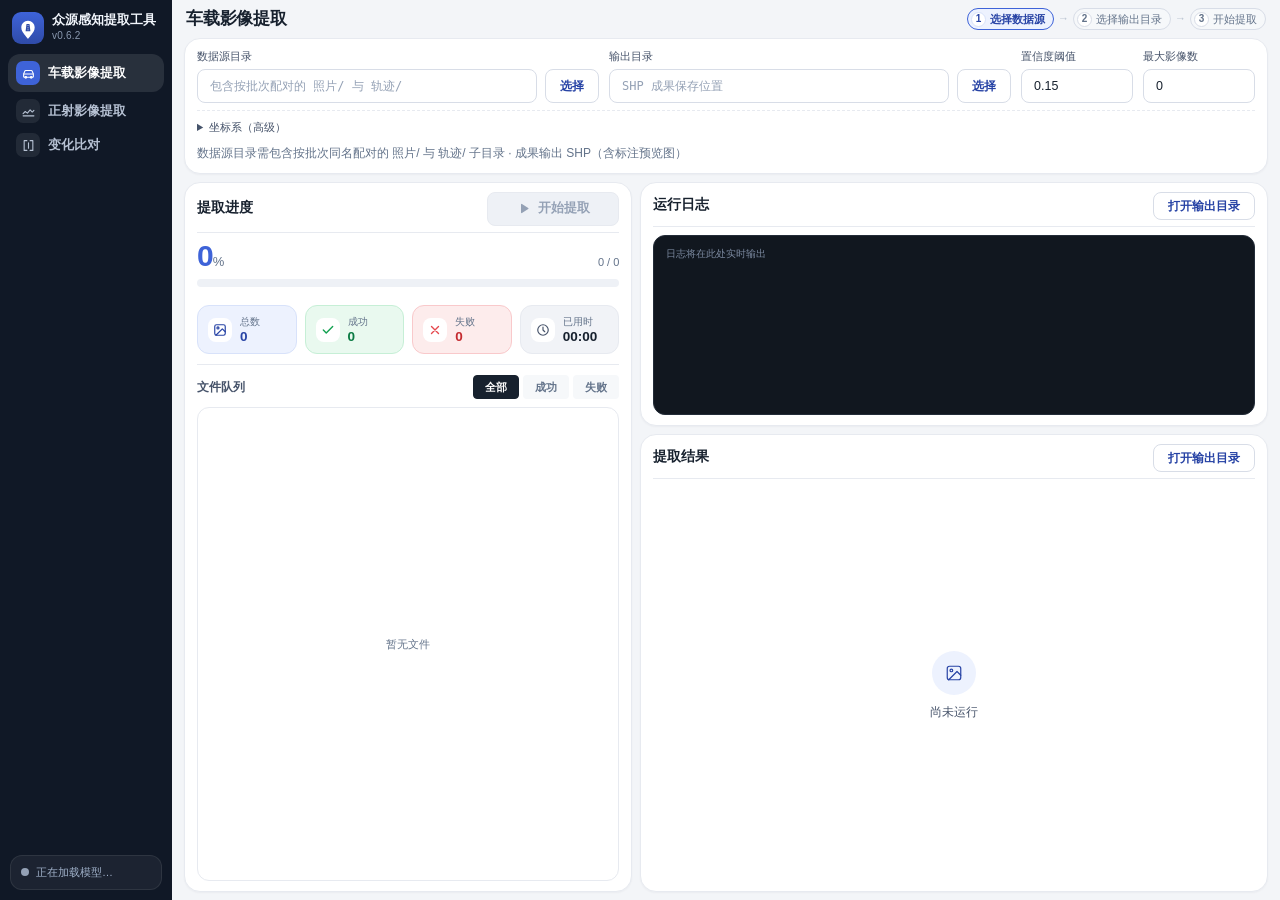
<file: web/index.html>
<!DOCTYPE html>
<html lang="zh-CN">
<head>
<meta charset="utf-8" />
<meta name="viewport" content="width=device-width, initial-scale=1" />
<title>众源感知提取工具</title>
<!-- Design System: Tech Utility / 精密仪器感 (tokens.css) -->
<link rel="stylesheet" href="css/tokens.css" />
<link rel="stylesheet" href="css/base.css" />
<link rel="stylesheet" href="css/layout.css" />
<link rel="stylesheet" href="css/components.css" />
<link rel="stylesheet" href="css/pages.css" />
</head>
<body>

<div class="app">

<!-- ══════════ 左侧导航轨 ══════════ -->
<aside class="rail">
  <div class="brand">
    <svg class="brand__logo" viewBox="0 0 1024 1024" xmlns="http://www.w3.org/2000/svg">
      <defs><linearGradient id="lg" x1="0" y1="0" x2="0" y2="1">
        <stop offset="0" stop-color="#3E63D8"/><stop offset="1" stop-color="#2F4BA8"/>
      </linearGradient></defs>
      <rect width="1024" height="1024" rx="230" fill="url(#lg)"/>
      <path d="M512 862 C 498 846 368 690 336 632 C 311 587 298 541 298 494 C 298 374 394 278 512 278 C 630 278 726 374 726 494 C 726 541 713 587 688 632 C 656 690 526 846 512 862 Z" fill="#FFFFFF"/>
      <path d="M436 612 L464 384 L560 384 L588 612 Z" fill="#2F4BA8"/>
      <g fill="#FFFFFF"><rect x="501" y="552" width="22" height="34" rx="6"/><rect x="501" y="484" width="22" height="34" rx="6"/><rect x="501" y="416" width="22" height="34" rx="6"/></g>
    </svg>
    <div class="brand__tt">
      <span class="brand__name">众源感知提取工具</span>
      <span class="brand__ver">v0.6.2</span>
    </div>
    <div class="rail__sep" aria-hidden="true"></div>
  </div>

  <nav class="nav">
    <button class="nav__i is-on" data-tab="car" data-ac="brand" type="button">
      <span class="nav__ic"><svg viewBox="0 0 24 24" fill="none" stroke="currentColor" stroke-width="2" stroke-linecap="round" stroke-linejoin="round"><path d="M3 13l2-5a2 2 0 0 1 1.9-1.4h10.2A2 2 0 0 1 19 8l2 5"/><rect x="3" y="13" width="18" height="6" rx="1.5"/><circle cx="7" cy="19" r="1.6"/><circle cx="17" cy="19" r="1.6"/></svg></span>
      <span class="nav__tt"><span class="nav__t1">车载影像提取</span></span>
    </button>
    <button class="nav__i" data-tab="dom" data-ac="brand" type="button">
      <span class="nav__ic"><svg viewBox="0 0 24 24" fill="none" stroke="currentColor" stroke-width="2" stroke-linecap="round" stroke-linejoin="round"><path d="M2 16l4-4 4 3 5-6 4 4 3-3"/><path d="M2 20h20"/></svg></span>
      <span class="nav__tt"><span class="nav__t1">正射影像提取</span></span>
    </button>
    <button class="nav__i" data-tab="cmp" data-ac="brand" type="button">
      <span class="nav__ic"><svg viewBox="0 0 24 24" fill="none" stroke="currentColor" stroke-width="2" stroke-linecap="round" stroke-linejoin="round"><path d="M9 3H4v18h5M15 3h5v18h-5M12 7v10"/></svg></span>
      <span class="nav__tt"><span class="nav__t1">变化比对</span></span>
    </button>
  </nav>

  <div class="rail__spacer"></div>
  <div class="model"><span class="dot" id="modelDot"></span><span id="modelText">正在加载模型…</span></div>
</aside>

<!-- ══════════ 内容区 ══════════ -->
<div class="wrap">
<main>

  <!-- ══════ 车载影像提取 ══════ -->
  <section id="tab-car" class="page" data-ac="brand">

    <header class="page-head">
      <div class="ph-tt">
        <span class="ph-t1">车载影像提取</span>
      </div>
      <div class="steps" data-steps="car">
        <span class="step" data-step="1"><span class="step__n">1</span>选择数据源</span>
        <span class="step-arrow">→</span>
        <span class="step" data-step="2"><span class="step__n">2</span>选择输出目录</span>
        <span class="step-arrow">→</span>
        <span class="step" data-step="3"><span class="step__n">3</span>开始提取</span>
      </div>
    </header>

    <section class="card">
      <div class="cfg-grid">
        <div class="field field--path">
          <label class="field__lb" for="dataDir">数据源目录</label>
          <div class="path-row">
            <input class="inp inp--mono" type="text" id="dataDir" placeholder="包含按批次配对的 照片/ 与 轨迹/" />
            <button class="btn btn--sm btn--ghost" id="browseData" type="button">选择</button>
          </div>
        </div>
        <div class="field field--path">
          <label class="field__lb" for="outDir">输出目录</label>
          <div class="path-row">
            <input class="inp inp--mono" type="text" id="outDir" placeholder="SHP 成果保存位置" />
            <button class="btn btn--sm btn--ghost" id="browseOut" type="button">选择</button>
          </div>
        </div>
        <div class="field field--num">
          <label class="field__lb" for="conf">置信度阈值</label>
          <input class="inp" type="number" id="conf" value="0.15" step="0.05" min="0.05" max="0.9" />
        </div>
        <div class="field field--num">
          <label class="field__lb" for="maxImg">最大影像数</label>
          <input class="inp" type="number" id="maxImg" value="0" min="0" placeholder="0 = 不限" />
        </div>
        <details class="crs-adv" id="carCrsAdv">
          <summary>坐标系（高级）</summary>
          <p class="hint crs-adv__hint">位姿文件第 13/14 列固定为经纬度（度），因此位姿坐标系只能填地理坐标系；留空按 WGS84 计算。输出默认跟随位姿，可填投影坐标系。支持 EPSG:xxxx、WKT 或 .prj 文件路径；距离字段始终为米。</p>
          <div class="cfg-grid">
            <div class="field field--text">
              <label class="field__lb" for="carPoseCrs">位姿坐标系<span class="field__opt">（留空 = EPSG:4326）</span></label>
              <div class="path-row">
                <input class="inp inp--mono" type="text" id="carPoseCrs" placeholder="EPSG:4326（地理坐标系）" />
                <button class="btn btn--sm btn--ghost" id="browseCarPoseCrs" type="button">选择 .prj</button>
              </div>
            </div>
            <div class="field field--text">
              <label class="field__lb" for="carOutCrs">输出坐标系<span class="field__opt">（留空 = 跟随位姿）</span></label>
              <div class="path-row">
                <input class="inp inp--mono" type="text" id="carOutCrs" placeholder="留空或 EPSG:xxxx 或 .prj 路径" />
                <button class="btn btn--sm btn--ghost" id="browseCarOutCrs" type="button">选择 .prj</button>
              </div>
            </div>
          </div>
        </details>
      </div>
      <p class="hint" id="scanInfo">数据源目录需包含按批次同名配对的 照片/ 与 轨迹/ 子目录 · 成果输出 SHP（含标注预览图）</p>
    </section>

    <div class="grid2">
      <div class="col">

        <section class="card card--run" data-order="run">
          <div class="card-head">
            <div class="card-head__tt"><span class="card-head__t1">提取进度</span></div>
            <div class="card-head__act">
              <button class="btn btn--cta" id="runBtn" type="button" disabled>
                <svg viewBox="0 0 24 24" fill="currentColor" stroke="none"><path d="M8 5.5v13a1 1 0 0 0 1.54.84l10-6.5a1 1 0 0 0 0-1.68l-10-6.5A1 1 0 0 0 8 5.5z"/></svg>开始提取</button>
            </div>
          </div>

          <div class="prog">
            <div class="pct-row">
              <span class="pct u-num" id="pct">0<span class="pct__u">%</span></span>
              <span class="pct-sub u-num" id="pctSub">0 / 0</span>
            </div>
            <div class="bar"><div class="bar__fill" id="bar"></div></div>
            <div class="bar-meta">
              <span class="bar-meta__cur" id="curFile"></span>
              <span class="bar-meta__eta u-num" id="etaText" hidden></span>
            </div>
            <div class="tiles">
              <div class="tile tile--total">
                <span class="tile__t"><svg viewBox="0 0 24 24" fill="none" stroke="currentColor" stroke-width="2" stroke-linecap="round" stroke-linejoin="round"><rect x="3" y="3" width="18" height="18" rx="3"/><circle cx="8.5" cy="8.5" r="1.8"/><path d="M21 15l-5-5L5 21"/></svg></span>
                <div class="tile__body"><div class="tile__k">总数</div><div class="tile__v u-num" id="tTotal">0</div></div>
              </div>
              <div class="tile tile--ok">
                <span class="tile__t"><svg viewBox="0 0 24 24" fill="none" stroke="currentColor" stroke-width="2.4" stroke-linecap="round" stroke-linejoin="round"><path d="M20 6L9 17l-5-5"/></svg></span>
                <div class="tile__body"><div class="tile__k">成功</div><div class="tile__v u-num" id="tOk">0</div></div>
              </div>
              <div class="tile tile--bad" id="tBadTile">
                <span class="tile__t"><svg viewBox="0 0 24 24" fill="none" stroke="currentColor" stroke-width="2.4" stroke-linecap="round"><path d="M18 6L6 18M6 6l12 12"/></svg></span>
                <div class="tile__body"><div class="tile__k">失败</div><div class="tile__v u-num" id="tBad">0</div></div>
              </div>
              <div class="tile tile--time">
                <span class="tile__t"><svg viewBox="0 0 24 24" fill="none" stroke="currentColor" stroke-width="2" stroke-linecap="round" stroke-linejoin="round"><circle cx="12" cy="12" r="9"/><path d="M12 7v5l3 3"/></svg></span>
                <div class="tile__body"><div class="tile__k">已用时</div><div class="tile__v u-num" id="tTime">00:00</div></div>
              </div>
            </div>
            <div class="err-box" id="errBox" hidden>
              <div class="err-box__t"><svg viewBox="0 0 24 24" fill="none" stroke="currentColor" stroke-width="2" stroke-linecap="round"><circle cx="12" cy="12" r="9"/><path d="M12 8v5M12 16h.01"/></svg><span id="errTitle">提取中断</span></div>
              <div class="err-box__b is-clamp" id="errBody"></div>
              <button class="err-box__more" id="errMore" type="button" hidden>展开完整信息</button>
            </div>
          </div>

          <!-- 文件队列：并入进度卡下半部，行区域单独滚动 -->
          <div class="qsec">
            <div class="qsec__head">
              <span class="qsec__t">文件队列</span>
              <span class="files-head__cnt u-num" id="fCount"></span>
              <div class="qsec__act">
                <button class="fchip is-on" data-f="all" type="button">全部</button>
                <button class="fchip" data-f="done" type="button">成功</button>
                <button class="fchip" data-f="failed" type="button">失败</button>
              </div>
            </div>
            <div class="file-list" id="fileList"></div>
          </div>
        </section>

      </div>
      <div class="col">

        <section class="card card--fill" data-order="log">
          <div class="card-head">
            <div class="card-head__tt"><span class="card-head__t1">运行日志</span></div>
            <div class="card-head__act">
              <button class="btn btn--sm btn--ghost" id="openOut1" type="button">打开输出目录</button>
            </div>
          </div>
          <div class="log-wrap">
            <div class="log" id="log"></div>
            <button class="log-jump" data-log-act="jump" type="button" hidden>
              <svg viewBox="0 0 24 24" fill="none" stroke="currentColor" stroke-width="2" stroke-linecap="round" stroke-linejoin="round"><path d="M12 5v14M6 13l6 6 6-6"/></svg>已暂停跟随</button>
          </div>
        </section>

        <section class="card card--result" data-order="result">
          <div class="card-head">
            <div class="card-head__tt"><span class="card-head__t1">提取结果</span></div>
            <span class="card-path" id="carResPath" hidden></span>
            <div class="card-head__act">
              <button class="btn btn--sm btn--ghost" id="openOut2" type="button">打开输出目录</button>
            </div>
          </div>
          <div class="result-body" id="resultBody">
            <div class="empty">
              <span class="empty__ic"><svg viewBox="0 0 24 24" fill="none" stroke="currentColor" stroke-width="1.6" stroke-linecap="round" stroke-linejoin="round"><rect x="3" y="3" width="18" height="18" rx="3"/><circle cx="8.5" cy="8.5" r="1.8"/><path d="M21 15l-5-5L5 21"/></svg></span>
              <span class="empty__t">尚未运行</span>
            </div>
          </div>
        </section>

      </div>
    </div>
  </section>

  <!-- ══════ 正射影像提取 ══════ -->
  <section id="tab-dom" class="page" data-ac="brand" hidden>

    <header class="page-head">
      <div class="ph-tt">
        <span class="ph-t1">正射影像提取</span>
      </div>
      <div class="steps" data-steps="dom">
        <span class="step" data-step="1"><span class="step__n">1</span>选择 DOM 目录</span>
        <span class="step-arrow">→</span>
        <span class="step" data-step="2"><span class="step__n">2</span>选择输出目录</span>
        <span class="step-arrow">→</span>
        <span class="step" data-step="3"><span class="step__n">3</span>开始提取</span>
      </div>
    </header>

    <section class="card">
      <div class="cfg-grid">
        <div class="field field--path">
          <label class="field__lb" for="domTif">正射影像目录</label>
          <div class="path-row">
            <input class="inp inp--mono" type="text" id="domTif" placeholder="包含 DOM 影像（.tif）的目录" />
            <button class="btn btn--sm btn--ghost" id="browseDomTif" type="button">选择</button>
          </div>
        </div>
        <div class="field field--path">
          <label class="field__lb" for="domOut">输出目录</label>
          <div class="path-row">
            <input class="inp inp--mono" type="text" id="domOut" placeholder="正射提取.gdb 保存位置" />
            <button class="btn btn--sm btn--ghost" id="browseDomOut" type="button">选择</button>
          </div>
        </div>
        <div class="field field--path">
          <label class="field__lb" for="domStock">存量 GDB<span class="field__opt">（可选，推荐提供）</span></label>
          <div class="path-row">
            <input class="inp inp--mono" type="text" id="domStock" placeholder="存量地图 .gdb 目录" />
            <button class="btn btn--sm btn--ghost" id="browseDomStock" type="button">选择</button>
          </div>
        </div>
        <div class="field field--num">
          <label class="field__lb" for="domMinLen">最短标线（米）</label>
          <input class="inp" type="number" id="domMinLen" value="2" min="0.5" step="0.5" />
        </div>
        <details class="crs-adv" id="domCrsAdv">
          <summary>坐标系（高级）</summary>
          <p class="hint crs-adv__hint">影像与存量坐标系默认从文件读取；矢量缺坐标系时按同数据集图层、邻近矢量与影像范围自动判断，仅全部失败才需填写。输出默认跟随影像，可在此覆盖。支持 EPSG:xxxx、WKT 或 .prj 文件路径；长度/面积字段始终为米。</p>
          <div class="cfg-grid">
            <div class="field field--text">
              <label class="field__lb" for="domInCrs">影像坐标系<span class="field__opt">（留空 = 读取文件）</span></label>
              <div class="path-row">
                <input class="inp inp--mono" type="text" id="domInCrs" placeholder="留空即可，失败时填 EPSG:xxxx 或 .prj 路径" />
                <button class="btn btn--sm btn--ghost" id="browseDomInCrs" type="button">选择 .prj</button>
              </div>
            </div>
            <div class="field field--text">
              <label class="field__lb" for="domStockCrs">存量坐标系<span class="field__opt">（留空 = 自动读取/判断）</span></label>
              <div class="path-row">
                <input class="inp inp--mono" type="text" id="domStockCrs" placeholder="留空即可，自动判断失败时填 EPSG:xxxx" />
                <button class="btn btn--sm btn--ghost" id="browseDomStockCrs" type="button">选择 .prj</button>
              </div>
            </div>
            <div class="field field--text">
              <label class="field__lb" for="domOutCrs">输出坐标系<span class="field__opt">（留空 = 跟随影像）</span></label>
              <div class="path-row">
                <input class="inp inp--mono" type="text" id="domOutCrs" placeholder="留空或 EPSG:xxxx" />
                <button class="btn btn--sm btn--ghost" id="browseDomOutCrs" type="button">选择 .prj</button>
              </div>
            </div>
          </div>
        </details>
      </div>
      <div class="switches">
        <label class="switch"><input type="checkbox" id="domClip" checked /><span class="switch__track"></span>按存量范围裁剪</label>
        <label class="switch"><input type="checkbox" id="domCorridor" checked /><span class="switch__track"></span>仅保留道路走廊（±8m）</label>
      </div>
    </section>

    <div class="grid2">
      <div class="col">

        <section class="card" data-order="run">
          <div class="card-head">
            <div class="card-head__tt"><span class="card-head__t1">提取进度</span></div>
            <div class="card-head__act">
              <button class="btn btn--cta" id="domRunBtn" type="button" disabled>
                <svg viewBox="0 0 24 24" fill="currentColor" stroke="none"><path d="M8 5.5v13a1 1 0 0 0 1.54.84l10-6.5a1 1 0 0 0 0-1.68l-10-6.5A1 1 0 0 0 8 5.5z"/></svg>开始提取</button>
            </div>
          </div>
          <div class="pct-row">
            <span class="pct u-num" id="domPct">0<span class="pct__u">%</span></span>
            <span class="pct-sub u-num" id="domPctSub">0 / 0</span>
          </div>
          <div class="bar"><div class="bar__fill" id="domBar"></div></div>
          <div class="bar-meta">
            <span class="bar-meta__cur" id="domCurFile"></span>
            <span class="bar-meta__eta u-num" id="domEtaText" hidden></span>
          </div>
        </section>

        <section class="card card--fill" data-order="log">
          <div class="card-head">
            <div class="card-head__tt"><span class="card-head__t1">运行日志</span></div>
          </div>
          <div class="log-wrap">
            <div class="log" id="domLog"></div>
            <button class="log-jump" data-log-act="jump" type="button" hidden>
              <svg viewBox="0 0 24 24" fill="none" stroke="currentColor" stroke-width="2" stroke-linecap="round" stroke-linejoin="round"><path d="M12 5v14M6 13l6 6 6-6"/></svg>已暂停跟随</button>
          </div>
        </section>

      </div>
      <div class="col">

        <section class="card card--fill" data-order="result">
          <div class="card-head">
            <div class="card-head__tt"><span class="card-head__t1">提取结果</span></div>
            <span class="card-path" id="domResPath" hidden></span>
            <div class="card-head__act">
              <button class="btn btn--sm btn--ghost" id="domOpenOut" type="button">打开输出目录</button>
            </div>
          </div>
          <div class="result-body" id="domResult">
            <div class="empty">
              <span class="empty__ic"><svg viewBox="0 0 24 24" fill="none" stroke="currentColor" stroke-width="1.6" stroke-linecap="round" stroke-linejoin="round"><path d="M2 16l4-4 4 3 5-6 4 4 3-3"/><path d="M2 20h20"/></svg></span>
              <span class="empty__t">尚未运行</span>
            </div>
          </div>
        </section>

      </div>
    </div>
  </section>

  <!-- ══════ 变化比对 ══════ -->
  <section id="tab-cmp" class="page" data-ac="brand" hidden>

    <header class="page-head">
      <div class="ph-tt">
        <span class="ph-t1">变化比对</span>
      </div>
      <div class="steps" data-steps="cmp">
        <span class="step" data-step="1"><span class="step__n">1</span>选择新成果 GDB</span>
        <span class="step-arrow">→</span>
        <span class="step" data-step="2"><span class="step__n">2</span>选择存量 GDB</span>
        <span class="step-arrow">→</span>
        <span class="step" data-step="3"><span class="step__n">3</span>开始比对</span>
      </div>
    </header>

    <section class="card">
      <div class="cfg-grid">
        <div class="field field--path">
          <label class="field__lb" for="cmpNew">新成果 GDB</label>
          <div class="path-row">
            <input class="inp inp--mono" type="text" id="cmpNew" placeholder="自动提取生成的 .gdb 目录" />
            <button class="btn btn--sm btn--ghost" id="browseCmpNew" type="button">选择</button>
          </div>
        </div>
        <div class="field field--path">
          <label class="field__lb" for="cmpStock">存量 GDB</label>
          <div class="path-row">
            <input class="inp inp--mono" type="text" id="cmpStock" placeholder="存量地图 .gdb 目录" />
            <button class="btn btn--sm btn--ghost" id="browseCmpStock" type="button">选择</button>
          </div>
        </div>
        <div class="field field--path">
          <label class="field__lb" for="cmpTif">底图 TIF<span class="field__opt">（可选，用于叠加渲染）</span></label>
          <div class="path-row">
            <input class="inp inp--mono" type="text" id="cmpTif" placeholder="正射影像 .tif，可留空" />
            <button class="btn btn--sm btn--ghost" id="browseCmpTif" type="button">选择</button>
          </div>
        </div>
        <details class="crs-adv" id="cmpCrsAdv">
          <summary>坐标系（高级）</summary>
          <p class="hint crs-adv__hint">新成果/存量坐标系默认从文件逐层读取；缺失时按同数据集图层、邻近矢量与底图范围自动判断，仅全部失败才需填写。输出默认跟随新成果。底图仅用于预览，缺坐标系时自动跳过预览与自动判断。支持 EPSG:xxxx、WKT 或 .prj 文件路径；匹配阈值始终按米。</p>
          <div class="cfg-grid">
            <div class="field field--text">
              <label class="field__lb" for="cmpNewCrs">新成果坐标系<span class="field__opt">（留空 = 自动读取/判断）</span></label>
              <div class="path-row">
                <input class="inp inp--mono" type="text" id="cmpNewCrs" placeholder="留空即可，自动判断失败时填 EPSG:xxxx" />
                <button class="btn btn--sm btn--ghost" id="browseCmpNewCrs" type="button">选择 .prj</button>
              </div>
            </div>
            <div class="field field--text">
              <label class="field__lb" for="cmpStockCrs">存量坐标系<span class="field__opt">（留空 = 自动读取/判断）</span></label>
              <div class="path-row">
                <input class="inp inp--mono" type="text" id="cmpStockCrs" placeholder="留空即可，自动判断失败时填 EPSG:xxxx" />
                <button class="btn btn--sm btn--ghost" id="browseCmpStockCrs" type="button">选择 .prj</button>
              </div>
            </div>
            <div class="field field--text">
              <label class="field__lb" for="cmpDomCrs">底图坐标系<span class="field__opt">（留空 = 读取文件）</span></label>
              <div class="path-row">
                <input class="inp inp--mono" type="text" id="cmpDomCrs" placeholder="留空即可，失败时填 EPSG:xxxx 或 .prj 路径" />
                <button class="btn btn--sm btn--ghost" id="browseCmpDomCrs" type="button">选择 .prj</button>
              </div>
            </div>
            <div class="field field--text">
              <label class="field__lb" for="cmpOutCrs">输出坐标系<span class="field__opt">（留空 = 跟随新成果）</span></label>
              <div class="path-row">
                <input class="inp inp--mono" type="text" id="cmpOutCrs" placeholder="留空或 EPSG:xxxx" />
                <button class="btn btn--sm btn--ghost" id="browseCmpOutCrs" type="button">选择 .prj</button>
              </div>
            </div>
          </div>
        </details>
      </div>
    </section>

    <div class="grid2">
      <div class="col">

        <section class="card card--fill" data-order="run">
          <div class="card-head">
            <div class="card-head__tt"><span class="card-head__t1">比对进度</span></div>
            <div class="card-head__act">
              <button class="btn btn--cta" id="cmpRunBtn" type="button" disabled>
                <svg viewBox="0 0 24 24" fill="currentColor" stroke="none"><path d="M8 5.5v13a1 1 0 0 0 1.54.84l10-6.5a1 1 0 0 0 0-1.68l-10-6.5A1 1 0 0 0 8 5.5z"/></svg>开始比对</button>
            </div>
          </div>
          <div class="log-wrap">
            <div class="log" id="cmpLog"></div>
            <button class="log-jump" data-log-act="jump" type="button" hidden>
              <svg viewBox="0 0 24 24" fill="none" stroke="currentColor" stroke-width="2" stroke-linecap="round" stroke-linejoin="round"><path d="M12 5v14M6 13l6 6 6-6"/></svg>已暂停跟随</button>
          </div>
        </section>

        <section class="card card--result" data-order="result">
          <div class="card-head">
            <div class="card-head__tt"><span class="card-head__t1">比对结果</span></div>
            <span class="card-path" id="cmpResPath" hidden></span>
            <div class="card-head__act">
              <button class="btn btn--sm btn--ghost" id="cmpOpenOut" type="button" hidden>打开留档目录</button>
            </div>
          </div>
          <div class="result-body" id="cmpResult">
            <div class="empty">
              <span class="empty__ic"><svg viewBox="0 0 24 24" fill="none" stroke="currentColor" stroke-width="1.6" stroke-linecap="round" stroke-linejoin="round"><path d="M9 3H4v18h5M15 3h5v18h-5M12 7v10"/></svg></span>
              <span class="empty__t">尚未运行</span>
            </div>
          </div>
        </section>

      </div>
      <div class="col">

        <section class="card card--fill" data-order="preview">
          <div class="card-head">
            <div class="card-head__tt"><span class="card-head__t1">比对预览</span></div>
          </div>
          <div class="result-body" id="cmpPrev">
            <div class="empty">
              <span class="empty__ic"><svg viewBox="0 0 24 24" fill="none" stroke="currentColor" stroke-width="1.6" stroke-linecap="round" stroke-linejoin="round"><rect x="3" y="3" width="18" height="18" rx="3"/><circle cx="8.5" cy="8.5" r="1.8"/><path d="M21 15l-5-5L5 21"/></svg></span>
              <span class="empty__t">尚未运行</span>
            </div>
          </div>
        </section>

      </div>
    </div>
  </section>

</main>
</div>

</div><!-- /.app -->

<!-- ══════════ 演示态切换（仅浏览器直接打开、无 pywebview 时出现） ══════════ -->
<div class="demo-bar" id="demoBar" hidden>
  <span class="demo-bar__lb">演示</span>
  <button class="demo-bar__b is-on" data-demo="running" type="button">运行中</button>
  <button class="demo-bar__b" data-demo="done" type="button">已完成</button>
</div>

<!-- ══════════ Toast ══════════ -->
<div class="toast" id="toast" role="status" aria-live="polite">
  <span class="toast__ico" id="toastIco"></span>
  <span class="toast__msg" id="toastMsg"></span>
  <button class="toast__x" id="toastX" type="button" aria-label="关闭" hidden>
    <svg viewBox="0 0 24 24" fill="none" stroke="currentColor" stroke-width="2.4" stroke-linecap="round"><path d="M18 6L6 18M6 6l12 12"/></svg>
  </button>
</div>
<script src="js/api.js"></script>
<script src="js/ui.js"></script>
<script src="js/pages/car.js"></script>
<script src="js/pages/dom.js"></script>
<script src="js/pages/cmp.js"></script>
<script src="js/app.js"></script>
</body>
</html>
</file>
<file: web/css/tokens.css>
/* ============================================================
   tokens.css — 设计令牌（Tech Utility / 精密仪器感）
   纲领：灰阶做结构，等宽做数据，主题色只做「当前页身份 + 主动作」，
        彩色只做状态与结果。
   主题切换：.page[data-ac="brand"] 覆盖 --ac 系列（当前全站唯一主色，保留机制便于未来扩展）
   ============================================================ */
:root{
  /* ── 主色族：全 UI 唯一品牌色 ── */
  --brand:#3E63D8;      /* 主色：页头图标实底 / 导航激活块 / 进度填充 / 开关 / 焦点边 / 当前行左边条；白字 5.27:1 */
  --brand-d:#2F4BA8;    /* hover / active；白字 7.80:1 */
  --brand-050:#EDF2FE;  /* 浅底 */
  --brand-100:#D8E2FA;  /* 1px 描边 */
  --brand-t:#2743A5;    /* 文本级：白底 8.63:1 / -050 底 7.70:1 */

  /* ── 语义状态底 / 边（绿=成功 · 红=失败 · 橙=警告/改动，不做页面身份） ── */
  --green:#12A150; --green-050:#E9F9EF; --green-100:#C6EFD6;
  --red:#E5484D;   --red-050:#FDECEC;   --red-100:#F9C9CB;
  --warn-050:#FDF2E2; --warn-100:#F9E3C4;

  /* ── 当前页主题（组件只引用 --ac*，不直接引用 --brand*） ── */
  --ac:var(--brand); --ac-d:var(--brand-d); --ac-050:var(--brand-050); --ac-100:var(--brand-100);
  --ac-fg:#FFFFFF; --ac-ring:0 0 0 3px rgba(62,99,216,.15); --ac-shadow:0 1px 2px rgba(62,99,216,.20);
  /* 文本级身份色：--ac 只用于实色块/图标，凡是「铺在浅底上的小字」一律用 --ac-t（≥4.5:1） */
  --ac-t:var(--brand-t);
  /* 实色底 + 白字：按钮独立一档，恒等于主色（白字 5.27:1 ≥ 4.5） */
  --ac-btn:var(--brand); --ac-btn-d:var(--brand-d);

  /* ── 状态三件套（底 / 字 / 边） ── */
  --success:#12A150; --success-fg:#0A7A42; --success-bg:#E9F9EF; --success-border:var(--green-100);
  --warning:#D97A06; --warning-fg:#9E5A00; --warning-bg:#FDF2E2; --warning-border:var(--warn-100);
  --danger:#E5484D;  --danger-fg:#C42A2F;  --danger-bg:#FDECEC;  --danger-border:var(--red-100);
  --info:var(--brand);    --info-fg:var(--brand-t);    --info-bg:var(--brand-050); --info-border:var(--brand-100);
  /* 运行中/信息态恒为主色：--running-fg 用文本级主色，保证小字 ≥4.5:1 */
  --running:var(--brand); --running-fg:var(--brand-t); --running-bg:var(--brand-050); --running-border:var(--brand-100);
  --idle:#94A1B5;    --idle-fg:#5E6E85;    --idle-bg:#F1F3F7;    --idle-border:#DFE4EC;

  /* ── 进度条：蓝 → 绿渐变（唯一使用渐变的地方） ── */
  --bar-grad: linear-gradient(90deg, #3E63D8 0%, #3379B6 42%, #1F9E77 74%, #12A150 100%);

  /* ── 中性灰阶 ── */
  --ink-1:#17212E; --ink-2:#46536A; --ink-3:#63738A; --ink-3-dim:#7C8AA0; --ink-4:#94A1B5; --ink-5:#B9C2D0;
  --line-soft:#F0F2F6; --line:#E7EAF0; --line-2:#D8DDE7; --line-strong:#C6CDD9;
  --bg-app:#F3F5F8; --bg-card:#FFFFFF; --bg-sunken:#F6F8FA; --bg-sunken-2:#EEF1F6; --bg-zebra:#FAFBFD;

  /* ── 深色导航轨 ── */
  --rail-bg:#101826; --rail-hover:rgba(255,255,255,.06); --rail-active:rgba(255,255,255,.10);
  --rail-line:rgba(255,255,255,.08);   --rail-fg:#B7C2D4; --rail-fg-strong:#F2F6FC; --rail-fg-dim:#8A99B0;

  /* ── 终端日志 ── */
  --term-bg:#11171F; --term-fg:#A8B4C6; --term-line:#232C38; --term-dim:#7C8AA0; --term-ts:#5A6779;
  --term-ok:#52D68A; --term-err:#FF7B81; --term-warn:#F0B453; --term-info:#6FB4FF;

  /* ── 间距 ── */
  --sp-0:0; --sp-1h:6px; --sp-1:4px; --sp-2:8px; --sp-3:12px; --sp-4:16px; --sp-5:20px;
  --sp-6:24px; --sp-7:32px; --sp-8:40px;

  /* ── 字号 / 行高（桌面端紧凑档） ── */
  --fs-xs:10px; --lh-xs:1.4;
  --fs-sm:11px; --lh-sm:1.5;
  --fs-base:12px; --lh-base:1.55;
  --fs-md:12.5px; --lh-md:1.6;
  --fs-lg:13.5px; --lh-lg:1.4;
  --fs-xl:17px; --lh-xl:1.25;
  --fs-2xl:20px; --lh-2xl:1.2;
  --fs-3xl:30px; --lh-3xl:1;
  --fs-mono:12px; --lh-mono:1.6; --fs-log:10px;
  /* 补充档（不占 8 档主序列）：导航标题 / 数值单位 */
  --fs-nav:12.5px; --fs-unit:13px;

  /* ── 字重 / 字距 ── */
  --fw-r:400; --fw-m:500; --fw-sb:600; --fw-b:700; --fw-h:800;
  --ls-tight:-.2px; --ls-label:.3px;

  /* ── 字体栈 ── */
  --font-sans:-apple-system,BlinkMacSystemFont,"Segoe UI","PingFang SC","Hiragino Sans GB","Microsoft YaHei",sans-serif;
  --font-mono:ui-monospace,"SF Mono",SFMono-Regular,Menlo,Consolas,"Microsoft YaHei Mono",monospace;

  /* ── 圆角 ── */
  --r-sm:8px; --r-md:12px; --r-lg:16px; --r-tag:4px; --r-pill:999px;

  /* ── 阴影 / 焦点环 ── */
  --sh-1:0 1px 2px rgba(23,33,46,.04);
  --sh-2:0 2px 6px rgba(23,33,46,.06), 0 8px 24px rgba(23,33,46,.06);
  --sh-3:0 8px 28px rgba(23,33,46,.12), 0 2px 6px rgba(23,33,46,.06);
  --ring:0 0 0 3px rgba(62,99,216,.15); --ring-danger:0 0 0 3px rgba(229,72,77,.16);

  /* ── 动效 ── */
  --dur-1:120ms; --dur-2:180ms; --dur-3:260ms; --dur-4:420ms;
  --ease:cubic-bezier(.4,0,.2,1); --ease-out:cubic-bezier(.16,1,.3,1);
  --dur-pulse:1.4s; --dur-shine:1.8s; --dur-spin:.8s;

  /* ── 层级 ── */
  --z-sticky:10; --z-rail:20; --z-head:30; --z-pop:60; --z-toast:90; --z-modal:100;

  /* ── 布局尺寸（紧凑档） ── */
  --rail-w:172px; --content-pad:20px;
  --ctrl-h:34px; --ctrl-h-sm:28px; --ctrl-h-xs:24px;
  --row-h-f:30px; --row-h-t:36px; --head-h-th:32px;
  --ic-1:13px; --ic-2:15px; --ic-3:20px; --ic-4:44px;
  --log-h:clamp(100px,20vh,210px); --list-h:clamp(100px,20vh,340px);
}

/* ── 页面身份：三页同主色（--ac* 机制保留，未来可在此按页覆写） ── */
.page[data-ac="brand"]{
  --ac:var(--brand); --ac-d:var(--brand-d); --ac-050:var(--brand-050); --ac-100:var(--brand-100);
  --ac-t:var(--brand-t); --ac-btn:var(--brand); --ac-btn-d:var(--brand-d);
  --ac-ring:0 0 0 3px rgba(62,99,216,.15); --ac-shadow:0 1px 2px rgba(62,99,216,.20);
}

@media (prefers-reduced-motion:reduce){
  *{animation-duration:.01ms!important;animation-iteration-count:1!important;transition-duration:.01ms!important;}
}
</file>
<file: web/css/base.css>
/* ============================================================
   base.css — 元素级基础样式与全局工具类
   本文件是唯一允许使用裸标签选择器的样式表
   ============================================================ */

/* ── 盒模型 ── */
*, *::before, *::after { box-sizing: border-box; }

html, body { height: 100%; }

body {
  margin: 0;
  font-family: var(--font-sans);
  font-size: var(--fs-base);
  line-height: var(--lh-base);
  color: var(--ink-1);
  background: var(--bg-app);
  -webkit-font-smoothing: antialiased;
  -moz-osx-font-smoothing: grayscale;
  overflow: hidden;
}

h1, h2, h3, h4, h5, p, figure { margin: 0; }

button {
  margin: 0; padding: 0; border: 0; background: none; color: inherit;
  font: inherit; line-height: 1; cursor: pointer;
  -webkit-tap-highlight-color: transparent;
}
button:disabled { cursor: not-allowed; }

input, select, textarea { margin: 0; font: inherit; color: inherit; }

svg { display: block; flex-shrink: 0; }

a { color: var(--ac); text-decoration: none; }

table { border-collapse: collapse; width: 100%; }

::selection { background: var(--ac-100); color: var(--ink-1); }

/* hidden 状态统一走 [hidden] 属性；
   选择器双写用于提升特异性（0,2,0），从而覆盖组件自身的 display 声明，避免使用 !important */
[hidden], [hidden][hidden] { display: none; }

/* ── 滚动条 ── */
::-webkit-scrollbar { width: 9px; height: 9px; }
::-webkit-scrollbar-track { background: transparent; }
::-webkit-scrollbar-thumb {
  background: #C9D2DF; border-radius: 6px;
  border: 2px solid transparent; background-clip: content-box;
}
::-webkit-scrollbar-thumb:hover { background: #AAB6C8; border: 2px solid transparent; background-clip: content-box; }
::-webkit-scrollbar-corner { background: transparent; }

/* ── 焦点环（统一走主题色，不用浏览器默认 outline） ── */
:focus-visible { outline: none; }

/* ============================================================
   全局工具类 u-*
   ============================================================ */
.u-num { font-variant-numeric: tabular-nums; }
.u-mono { font-family: var(--font-mono); }
.u-spacer { flex: 1 1 auto; min-width: 0; }
.u-ellipsis { overflow: hidden; text-overflow: ellipsis; white-space: nowrap; }
.u-break { word-break: break-all; }
.u-nowrap { white-space: nowrap; }
.u-dim { color: var(--ink-3); }
.u-sm { font-size: var(--fs-sm); }
.u-xs { font-size: var(--fs-xs); }
.u-row { display: flex; align-items: center; gap: var(--sp-2); min-width: 0; }
</file>
<file: web/css/layout.css>
/* ============================================================
   layout.css — 骨架与栅格：导航轨 / 内容区 / 页头 / 双栏栅格 / 响应式
   ============================================================ */

/* ── 应用骨架 ── */
.app { display: flex; height: 100%; }

/* ============================================================
   左侧导航轨
   ============================================================ */
.rail {
  width: var(--rail-w); flex: 0 0 var(--rail-w);
  background: var(--rail-bg); color: var(--rail-fg);
  display: flex; flex-direction: column;
  padding: 10px 8px;
  z-index: var(--z-rail);
}

.brand { display: flex; align-items: center; gap: 8px; padding: 2px 4px 10px; }
/* 品牌区与导航列表之间的虚分割线 */
.rail__sep {
  height: 0; margin: 0 6px 10px;
  border-top: 1px dashed rgba(255,255,255,.14);
}
.brand__logo { width: 32px; height: 32px; border-radius: 9px; display: block; }
.brand__tt { display: flex; flex-direction: column; gap: 1px; line-height: 1.25; min-width: 0; }
.brand__name {
  font-size: 12.5px; font-weight: var(--fw-b); color: var(--rail-fg-strong);
  letter-spacing: 0; white-space: nowrap;
}
/* 版本号：标题下一行，独立展示 */
.brand__ver {
  font-size: var(--fs-xs); color: var(--rail-fg-dim);
  font-variant-numeric: tabular-nums; letter-spacing: .02em;
}

/* ── 导航列表 ── */
.nav { display: flex; flex-direction: column; gap: var(--sp-1); }

.nav__i {
  display: flex; align-items: center; gap: 8px; width: 100%; text-align: left;
  background: transparent; color: var(--rail-fg);
  height: 30px; padding: 0 8px; border-radius: var(--r-md);
  transition: background var(--dur-2) var(--ease), color var(--dur-2) var(--ease);
}
.nav__i:hover { background: var(--rail-hover); color: #E8EEF7; }
.nav__i.is-on { background: var(--rail-active); color: #fff; height: 38px; }
/* 深色轨上的焦点环：先描底色再描主题色，保证在深色背景上可见 */
.nav__i:focus-visible { box-shadow: 0 0 0 2px var(--rail-bg), 0 0 0 4px var(--ac); }

.nav__i[data-ac="brand"] { --ac: var(--brand); }

/* 激活项图标：导航区唯一实色块，去阴影 */
.nav__ic {
  width: 24px; height: 24px; border-radius: 7px; flex-shrink: 0;
  display: flex; align-items: center; justify-content: center;
  background: rgba(255,255,255,.08);
  transition: background var(--dur-2) var(--ease), color var(--dur-2) var(--ease);
}
.nav__ic svg { width: 13px; height: 13px; }
.nav__t1 { font-size: var(--fs-nav); font-weight: var(--fw-sb); line-height: 1.3; }
.nav__i.is-on .nav__ic { background: var(--ac); color: #fff; }

.rail__spacer { flex: 1 1 auto; }

.model {
  margin: 8px 2px 0; padding: 8px 10px; border-radius: var(--r-md);
  background: rgba(255,255,255,.05); border: 1px solid var(--rail-line);
  display: flex; align-items: center; gap: 7px;
  font-size: var(--fs-sm); color: #9FB0C8;
}
/* 模型状态指示灯：保留发光绿点 */
.dot { width: 8px; height: 8px; border-radius: 50%; background: var(--ink-4); flex-shrink: 0; }
.dot.is-ok { background: #2ECC6F; box-shadow: 0 0 0 3px rgba(46,204,111,.18); }
.dot.is-no { background: var(--red); box-shadow: 0 0 0 3px rgba(229,72,77,.18); }

/* ============================================================
   内容区
   ============================================================ */
.wrap { flex: 1 1 auto; min-width: 0; display: flex; flex-direction: column; }

main {
  flex: 1 1 auto; min-width: 0; min-height: 0;
  display: flex; flex-direction: column;
  overflow: hidden;               /* 整页不滚动：滚动交给页内文件列表/日志/表格 */
  padding: 8px 12px;
}

.page {
  /* 桌面端铺满可用宽度：全屏/大屏时不再固定 1280px 居中留白 */
  width: 100%;
  flex: 1 1 auto; min-height: 0;
  display: flex; flex-direction: column; gap: 8px;
}

/* ============================================================
   页头
   ============================================================ */
.page-head {
  display: flex; align-items: center; flex-wrap: wrap;
  gap: var(--sp-2); padding: 0 2px;
}
/* 全页唯一实色块：无阴影、无光晕 */
.ph-ic {
  width: 40px; height: 40px; border-radius: var(--r-md);
  background: var(--ac); color: #fff; flex-shrink: 0;
  display: flex; align-items: center; justify-content: center;
}
.ph-ic svg { width: var(--ic-3); height: var(--ic-3); }
.ph-tt { display: flex; flex-direction: column; gap: 3px; min-width: 0; flex: 1 1 320px; }
.ph-t1 {
  font-size: var(--fs-xl); font-weight: var(--fw-b);
  letter-spacing: var(--ls-tight); line-height: var(--lh-xl); color: var(--ink-1);
}
.ph-t2 { font-size: var(--fs-base); color: var(--ink-3); line-height: 1.55; }

/* ── 三步流程指示（右对齐） ── */
.steps {
  display: flex; align-items: center; gap: var(--sp-1);
  margin-left: auto; flex-shrink: 0;
}
.step {
  display: inline-flex; align-items: center; gap: var(--sp-1);
  height: 22px; padding: 0 var(--sp-2) 0 3px;
  border-radius: var(--r-pill); font-size: var(--fs-sm); line-height: 1;
  background: var(--bg-sunken); border: 1px solid var(--line-2); color: var(--ink-3);
  white-space: nowrap;
  transition: background var(--dur-2) var(--ease), border-color var(--dur-2) var(--ease), color var(--dur-2) var(--ease);
}
.step__n {
  width: 15px; height: 15px; border-radius: var(--r-pill); flex-shrink: 0;
  background: #fff; border: 1px solid var(--line-2); color: var(--ink-3);
  display: inline-flex; align-items: center; justify-content: center;
  font-size: var(--fs-xs); font-weight: var(--fw-sb); font-variant-numeric: tabular-nums;
}
.step__n svg { width: 10px; height: 10px; }
.step.is-current { background: var(--ac-050); border-color: var(--ac); color: var(--ac-t); font-weight: var(--fw-sb); }
.step.is-current .step__n { border-color: var(--ac-100); color: var(--ac-t); }
.step.is-done { background: var(--success-bg); border-color: var(--success-border); color: var(--success-fg); }
.step.is-done .step__n { border-color: var(--success-border); color: var(--success); }
.step-arrow { color: var(--ink-5); font-size: var(--fs-sm); }

/* ============================================================
   双栏栅格
   ============================================================ */
/* 两列等高：结果卡吸收列剩余高度，避免列底参差与大片留白 */
.card--fill[data-order="result"] { flex: 1 1 auto; }
/* 日志卡默认仍随列拉伸（dom/cmp 左列的填充物就是日志） */
.card--fill .log-wrap { flex: 1 1 auto; min-height: 0; display: flex; flex-direction: column; }
.card--fill .log { flex: 1 1 auto; height: auto; min-height: var(--log-h); max-height: none; }
/* 车载页例外：日志固定矮高度，列高交给文件队列（左）与提取结果卡（右）吸收 */
#tab-car .card--fill[data-order="log"] { flex: 0 0 auto; }
#tab-car .card--fill[data-order="log"] .log-wrap { flex: 0 0 auto; }
#tab-car .card--fill[data-order="log"] .log {
  flex: 0 0 auto; height: var(--log-h); min-height: 0; max-height: none;
}
.grid2 {
  flex: 1 1 auto; min-height: 0;
  display: grid;
  /* 结果列略宽：预览图随宽度同比增高 */
  grid-template-columns: minmax(0, 5fr) minmax(0, 7fr);
  gap: 8px; align-items: stretch;
}
.col { display: flex; flex-direction: column; gap: 8px; min-width: 0; min-height: 0; }

/* 可拉伸卡片：撑满所在列剩余高度（日志卡在上方按 data-order 固定） */
.card--fill { flex: 1 1 auto; min-height: 0; display: flex; flex-direction: column; }

/* ============================================================
   响应式：三档视口
   A 宽屏 ≥1440 / B 标准 1184–1439 / C 紧凑 1080–1183
   ============================================================ */
@media (min-width: 1440px) {
  :root { --content-pad: 28px; }
}

/* C 档：保持双栏与整页不滚动，仅收紧留白并隐藏表格次要列 */
@media (max-width: 1183px) {
  :root { --content-pad: 14px; }
  main { padding: 8px 10px; }
  /* 表格隐藏次要列 */
  .col-opt { display: none; }
}
</file>
<file: web/css/components.css>
/* ============================================================
   components.css — 通用组件
   card / ticon / field / btn / switch / chip / log / progress
   / stat / pill / table / pathline / empty / hint / err-box / toast
   ============================================================ */

/* ============================================================
   Card
   ============================================================ */
.card {
  background: var(--bg-card);
  border: 1px solid var(--line);
  border-radius: var(--r-lg);
  padding: 9px 12px 10px;
  box-shadow: var(--sh-1);
  min-width: 0;
}
.card--dense { padding: var(--sp-3) var(--sp-4); }

/* 进度卡：上半部指标固定，下半部文件队列占满剩余高度并独立滚动 */
.card--run { flex: 1 1 auto; display: flex; flex-direction: column; min-height: 0; }
.card--run .prog { flex: 0 0 auto; }
.qsec {
  flex: 1 1 auto; min-height: 0;
  display: flex; flex-direction: column;
  margin-top: 10px; padding-top: 10px;
  border-top: 1px solid var(--line);
}
.qsec__head {
  flex: 0 0 auto; display: flex; align-items: center; gap: var(--sp-2);
  margin-bottom: 8px; min-width: 0;
}
.qsec__t { font-size: var(--fs-base); font-weight: var(--fw-sb); color: var(--ink-2); }
.qsec .files-head__cnt { margin-left: 0; }
.qsec__act { margin-left: auto; display: flex; align-items: center; gap: 4px; flex-shrink: 0; }
.qsec .file-list { flex: 1 1 auto; height: auto; min-height: 80px; }

/* 结果卡：吸收列剩余高度，内容（表格/空态）在卡内填充或滚动 */
.card--result { flex: 1 1 auto; display: flex; flex-direction: column; min-height: 0; }
.card--result .result-body {
  flex: 1 1 auto; min-height: 0; overflow: auto;
  display: flex; flex-direction: column;
}
.card--result .result-body .empty { flex: 1 1 auto; justify-content: center; }
.card--result .tbl-wrap { flex: 1 1 auto; max-height: none; min-height: 0; }

.card-head {
  display: flex; align-items: center; gap: var(--sp-2);
  padding-bottom: 6px;
  border-bottom: 1px solid var(--line);
  margin-bottom: 8px;
  min-width: 0; overflow: hidden;
  flex-shrink: 0;
}
.card-head__tt { display: flex; flex-direction: column; min-width: 0; flex: 0 0 auto; }
.card-head__t1 {
  font-size: var(--fs-lg); font-weight: var(--fw-b);
  line-height: var(--lh-lg); color: var(--ink-1);
  white-space: nowrap;
}
.card-head__t2 { font-size: var(--fs-sm); color: var(--ink-3); margin-top: 1px; line-height: var(--lh-sm); }
.card-head__act { margin-left: auto; display: flex; align-items: center; gap: var(--sp-2); flex-shrink: 0; }
/* 卡片头路径：位于标题与操作按钮之间，flex-basis 0 保证只占剩余空间、绝不挤压标题 */
.card-path {
  flex: 1 1 0; min-width: 0; margin: 0 var(--sp-2);
  font-family: var(--font-mono); font-size: 12px; color: var(--ink-3);
  overflow: hidden; text-overflow: ellipsis; white-space: nowrap;
  cursor: default;
}

/* ============================================================
   ticon — 降饱和：淡色底 + 1px 同色描边 + 单色图标（无渐变、无阴影）
   ============================================================ */
.ticon {
  width: 32px; height: 32px; border-radius: 10px; flex-shrink: 0;
  display: inline-flex; align-items: center; justify-content: center;
  background: var(--bg-sunken); border: 1px solid var(--line); color: var(--ink-2);
}
.ticon svg { width: var(--ic-2); height: var(--ic-2); }
.ticon--ac      { background: var(--ac-050); border-color: var(--ac-100); color: var(--ac); }
.ticon--neutral { background: #F1F3F7; border-color: var(--line); color: var(--ink-2); }
.ticon--success { background: var(--success-bg); border-color: var(--success-border); color: var(--success); }
.ticon--warn    { background: var(--warning-bg); border-color: var(--warning-border); color: var(--warning); }
.ticon--danger  { background: var(--danger-bg); border-color: var(--danger-border); color: var(--danger); }
.ticon--sm { width: 28px; height: 28px; border-radius: var(--r-sm); }
.ticon--sm svg { width: var(--ic-1); height: var(--ic-1); }
.ticon--lg { width: 40px; height: 40px; border-radius: var(--r-md); }
.ticon--lg svg { width: 18px; height: 18px; }

/* ============================================================
   Field / 配置栅格
   ============================================================ */
.cfg-grid { display: flex; flex-wrap: wrap; gap: 7px 10px; align-items: flex-end; }
.field { display: flex; flex-direction: column; min-width: 0; }
.field--path { flex: 1 1 260px; min-width: 230px; }
.field--text { flex: 1 1 260px; min-width: 200px; }
.field--num  { flex: 0 0 112px; }
.field--sel  { flex: 0 0 180px; }

.field__lb {
  display: flex; align-items: center; gap: var(--sp-1);
  font-size: var(--fs-sm); font-weight: var(--fw-m); color: var(--ink-2);
  margin-bottom: 4px; min-width: 0;
  /* 标签强制单行：cfg-grid 按底边对齐，任一标签换行都会让整行控件错开 */
  white-space: nowrap; overflow: hidden; text-overflow: ellipsis;
}
.field__opt { color: var(--ink-3); font-weight: var(--fw-r); overflow: hidden; text-overflow: ellipsis; }

.path-row { display: flex; gap: var(--sp-2); min-width: 0; }
.path-row .inp { flex: 1 1 auto; min-width: 0; }
/* 同排按钮与输入框等高（输入框 38px，btn--sm 默认 32px 会显得矮一截） */
.path-row .btn { height: var(--ctrl-h); }

/* ============================================================
   Input
   ============================================================ */
.inp {
  width: 100%; height: var(--ctrl-h);
  padding: 0 var(--sp-3);
  border: 1px solid var(--line-2); border-radius: var(--r-sm);
  background: var(--bg-card); color: var(--ink-1);
  font-size: var(--fs-md); line-height: 1;
  transition: border-color var(--dur-2) var(--ease), box-shadow var(--dur-2) var(--ease);
}
.inp::placeholder { color: var(--ink-4); }
.inp:hover { border-color: var(--line-strong); }
.inp:focus { border-color: var(--ac); box-shadow: var(--ac-ring); }
.inp--mono { font-family: var(--font-mono); font-size: var(--fs-mono); }
.inp[type=number]::-webkit-outer-spin-button,
.inp[type=number]::-webkit-inner-spin-button { -webkit-appearance: none; margin: 0; }
.inp[type=number] { -moz-appearance: textfield; }

/* ============================================================
   Button
   ============================================================ */
.btn {
  display: inline-flex; align-items: center; justify-content: center; gap: 7px;
  height: var(--ctrl-h); padding: 0 20px; min-width: 96px;
  /* 禁止折行与压缩：窄栏下「选择」这类两字按钮不得被挤成上下两行 */
  flex-shrink: 0; white-space: nowrap;
  border-radius: var(--r-sm); font-size: var(--fs-md); font-weight: var(--fw-sb);
  background: var(--ac-btn); color: var(--ac-fg);
  transition: background var(--dur-2) var(--ease), color var(--dur-2) var(--ease),
              border-color var(--dur-2) var(--ease), box-shadow var(--dur-2) var(--ease);
}
.btn svg { width: var(--ic-2); height: var(--ic-2); }
.btn:hover:not(:disabled) { background: var(--ac-btn-d); }
.btn:focus-visible { box-shadow: var(--ac-ring); }
/* 禁用态用中性灰三件套，不用 opacity */
.btn:disabled {
  background: var(--bg-sunken-2); color: var(--ink-4);
  border: 1px solid var(--line); box-shadow: none;
}
/* 主 CTA */
.btn--cta { min-width: 132px; }
.btn--ghost {
  background: var(--bg-card); color: var(--ac-t);
  border: 1px solid var(--line-2); box-shadow: none;
}
.btn--ghost:hover:not(:disabled) { background: var(--bg-sunken); border-color: var(--ac); }
.btn--sm { height: var(--ctrl-h-sm); padding: 0 14px; min-width: 0; font-size: var(--fs-base); }
.btn--sm:focus-visible, .btn--xs:focus-visible { box-shadow: var(--ac-ring); }
.btn--sm svg { width: var(--ic-1); height: var(--ic-1); }
.btn--xs { height: var(--ctrl-h-xs); padding: 0 10px; min-width: 0; font-size: var(--fs-sm); }
.btn--xs svg { width: var(--ic-1); height: var(--ic-1); }
/* 开关型按钮（自动滚动等） */
.btn--toggle.is-on { background: var(--bg-sunken-2); border-color: var(--line-strong); color: var(--ink-1); }
.btn--toggle.is-on:hover:not(:disabled) { background: var(--bg-sunken-2); border-color: var(--ac); color: var(--ac-t); }

/* ============================================================
   Switch
   ============================================================ */
.switches { display: flex; flex-wrap: wrap; align-items: center; gap: var(--sp-4); margin-top: 7px; }
.switch {
  display: inline-flex; align-items: center; gap: var(--sp-2);
  height: var(--ctrl-h-sm); font-size: var(--fs-base); font-weight: var(--fw-m);
  color: var(--ink-1); cursor: pointer; user-select: none; min-width: 0;
}
.switch input { position: absolute; width: 0; height: 0; opacity: 0; }
.switch__track {
  width: 34px; height: 20px; border-radius: var(--r-pill); flex-shrink: 0;
  background: var(--line-strong); position: relative;
  transition: background var(--dur-2) var(--ease), box-shadow var(--dur-2) var(--ease);
}
.switch__track::after {
  content: ""; position: absolute; top: 2px; left: 2px;
  width: 16px; height: 16px; border-radius: 50%; background: #fff;
  box-shadow: 0 1px 2px rgba(23,33,46,.18);
  transition: transform var(--dur-2) var(--ease);
}
.switch input:checked + .switch__track { background: var(--ac); }
.switch input:checked + .switch__track::after { transform: translateX(14px); }
.switch input:focus-visible + .switch__track { box-shadow: var(--ac-ring); }

/* ============================================================
   Chip — 状态四态 + warn
   ============================================================ */
.chip {
  display: inline-flex; align-items: center; gap: var(--sp-1h);
  height: 24px; padding: 0 var(--sp-3);
  border-radius: var(--r-pill); font-size: var(--fs-sm); font-weight: var(--fw-sb);
  white-space: nowrap;
  background: var(--idle-bg); color: var(--idle-fg); border: 1px solid var(--idle-border);
}
.chip__dot { width: 6px; height: 6px; border-radius: 50%; background: currentColor; flex-shrink: 0; }
.chip--run .chip__dot { animation: pulse var(--dur-pulse) var(--ease) infinite; }
.chip--run  { background: var(--running-bg); color: var(--running-fg); border-color: var(--running-border); }
.chip--done { background: var(--success-bg); color: var(--success-fg); border-color: var(--success-border); }
.chip--fail { background: var(--danger-bg); color: var(--danger-fg); border-color: var(--danger-border); }
.chip--warn { background: var(--warning-bg); color: var(--warning-fg); border-color: var(--warning-border); }
.chip__ico { display: inline-flex; }
.chip__ico svg { width: 12px; height: 12px; }
@keyframes pulse { 50% { opacity: .25; } }

/* ============================================================
   Log — 终端风
   ============================================================ */
.log-wrap { position: relative; min-width: 0; }
.log-bar { display: flex; align-items: center; gap: var(--sp-2); margin-bottom: var(--sp-2); }
.log-bar__sp { flex: 1 1 auto; }

.log {
  background: var(--term-bg); color: var(--term-fg);
  font-family: var(--font-mono); font-size: var(--fs-log); line-height: var(--lh-mono);
  border: 1px solid var(--term-line); border-radius: var(--r-md);
  padding: 10px 12px;
  height: var(--log-h); overflow: auto;
  user-select: text; -webkit-user-select: text; cursor: text;
}
.log:empty::before { content: "日志将在此处实时输出"; color: var(--term-dim); }
.log__l { display: block; white-space: pre-wrap; word-break: break-all; }
.log__l--ok   { color: var(--term-ok); }
.log__l--err  { color: var(--term-err); }
.log__l--warn { color: var(--term-warn); }
.log__l--info { color: var(--term-info); }

/* 用户上滚时暂停跟随的回落浮标 */
.log-jump {
  position: absolute; bottom: var(--sp-3); left: 50%; transform: translateX(-50%);
  display: inline-flex; align-items: center; gap: var(--sp-1h);
  height: 26px; padding: 0 var(--sp-3);
  border-radius: var(--r-pill); font-size: var(--fs-sm); font-weight: var(--fw-sb);
  background: rgba(17,23,31,.94); border: 1px solid var(--term-line);
  color: var(--term-info); box-shadow: var(--sh-2); z-index: var(--z-sticky);
}
.log-jump svg { width: 12px; height: 12px; }
.log-jump:focus-visible { box-shadow: var(--sh-2), 0 0 0 3px rgba(111,180,255,.35); }

/* ============================================================
   Progress
   ============================================================ */
.pct-row {
  display: flex; align-items: baseline; justify-content: space-between;
  gap: var(--sp-3); margin-bottom: var(--sp-2);
}
.pct {
  font-size: var(--fs-3xl); font-weight: var(--fw-h);
  line-height: var(--lh-3xl); letter-spacing: -1px;
  color: var(--ac); font-variant-numeric: tabular-nums;
  transition: color var(--dur-3) var(--ease);
}
.pct__u { font-size: var(--fs-unit); font-weight: var(--fw-m); color: var(--ink-3); letter-spacing: 0; }
.pct.is-full { color: var(--success-fg); }
.pct.is-full .pct__u { color: var(--success-fg); }
.pct-sub { font-size: var(--fs-sm); color: var(--ink-3); font-variant-numeric: tabular-nums; }

.bar { height: 8px; border-radius: var(--r-pill); background: var(--bg-sunken-2); overflow: hidden; }
.bar__fill {
  height: 100%; width: 0; border-radius: var(--r-pill);
  background: var(--bar-grad); position: relative; overflow: hidden;
  transition: width var(--dur-3) var(--ease);
}
.bar__fill::after {
  content: ""; position: absolute; inset: 0;
  background: linear-gradient(90deg, transparent, rgba(255,255,255,.45), transparent);
  animation: shine var(--dur-shine) linear infinite;
}
@keyframes shine { from { transform: translateX(-100%); } to { transform: translateX(100%); } }

.bar-meta {
  display: flex; align-items: center; justify-content: space-between;
  gap: var(--sp-3); margin-top: var(--sp-2);
  font-size: var(--fs-sm); color: var(--ink-3); min-width: 0;
}
.bar-meta__cur {
  font-family: var(--font-mono); font-size: var(--fs-mono); color: var(--ink-2);
  overflow: hidden; text-overflow: ellipsis; white-space: nowrap; min-width: 0;
}
.bar-meta__eta { font-variant-numeric: tabular-nums; white-space: nowrap; flex-shrink: 0; }

/* ============================================================
   Tiles — 进度四格
   ============================================================ */
.tiles {
  display: grid; grid-template-columns: repeat(auto-fit, minmax(0, 1fr));
  gap: 8px; margin-top: 10px;
}
.tile {
  display: flex; align-items: center; gap: var(--sp-2);
  padding: 8px 10px; border-radius: var(--r-md);
  background: var(--bg-sunken); border: 1px solid transparent; min-width: 0;
  flex-wrap: wrap;   /* 窄卡时文字自动落到图标下方，避免截断 */
}
.tile__body { min-width: 0; flex: 1 1 auto; }
.tile__t {
  width: 24px; height: 24px; border-radius: var(--r-sm); flex-shrink: 0;
  background: #fff; display: flex; align-items: center; justify-content: center;
}
.tile__t svg { width: 14px; height: 14px; }
.tile__k { font-size: var(--fs-xs); color: var(--ink-3); white-space: nowrap; }
.tile__v {
  font-size: var(--fs-lg); font-weight: var(--fw-b); line-height: 1.2;
  font-variant-numeric: tabular-nums; white-space: nowrap;
}
.tile--total { background: var(--ac-050); border-color: var(--ac-100); }
.tile--total .tile__t { color: var(--ac-t); }
.tile--total .tile__v { color: var(--ac-t); }
.tile--ok { background: var(--success-bg); border-color: var(--success-border); }
.tile--ok .tile__t { color: var(--success); }
.tile--ok .tile__v { color: var(--success-fg); }
.tile--bad { background: var(--danger-bg); border-color: var(--danger-border); }
.tile--bad .tile__t { color: var(--danger); }
.tile--bad .tile__v { color: var(--danger-fg); }
/* 失败数为 0 时降级为中性，页面不常红 */
.tile--bad.is-zero { background: var(--idle-bg); border-color: var(--idle-border); }
.tile--bad.is-zero .tile__t { color: var(--idle-fg); }
.tile--bad.is-zero .tile__v { color: var(--idle-fg); }
.tile--time { background: #F1F3F7; border-color: var(--line); }
.tile--time .tile__t { color: var(--ink-2); }
.tile--time .tile__v { color: var(--ink-1); }

/* ============================================================
   Stat — 结果统计格（默认白底描边，tone 变体才铺色）
   ============================================================ */
.stat4 {
  display: grid; grid-template-columns: repeat(auto-fit, minmax(0, 1fr));
  gap: 8px; margin: 0;
}
.stat {
  background: var(--bg-card); border: 1px solid var(--line);
  border-radius: var(--r-md); padding: 7px 12px; min-width: 0;
  display: flex; align-items: baseline; gap: 8px;
  flex-wrap: wrap;   /* 窄卡时数值自动落到第二行，避免截断 */
}
.stat__k { font-size: var(--fs-sm); color: var(--ink-3); display: flex; align-items: center; gap: 5px; flex-shrink: 0; }
.stat__v {
  font-size: var(--fs-xl); font-weight: var(--fw-h); line-height: 1.3;
  font-variant-numeric: tabular-nums; color: var(--ink-1);
  margin-left: auto; text-align: right; min-width: 0;
}
.stat__u { font-size: var(--fs-sm); font-weight: var(--fw-m); color: var(--ink-3); margin-left: 2px; }
.stat--new { background: var(--green-050); border-color: var(--green-100); }
.stat--new .stat__v { color: var(--success-fg); }
.stat--miss { background: var(--red-050); border-color: var(--red-100); }
.stat--miss .stat__v { color: var(--danger-fg); }
.stat--mod { background: var(--warning-bg); border-color: var(--warning-border); }
.stat--mod .stat__v { color: var(--warning-fg); }
.stat--same { background: #F1F3F7; border-color: var(--line); }
.stat--same .stat__v { color: var(--ink-2); }
.stat--success { background: var(--success-bg); border-color: var(--success-border); }
.stat--success .stat__v { color: var(--success-fg); }
.stat--warn { background: var(--warning-bg); border-color: var(--warning-border); }
.stat--warn .stat__v { color: var(--warning-fg); }

/* ============================================================
   Pill — 变化分类（蓝色专供运行中/信息）
   ============================================================ */
.pill {
  display: inline-flex; align-items: center;
  height: 20px; padding: 0 var(--sp-2); border-radius: var(--r-tag);
  font-size: var(--fs-xs); font-weight: var(--fw-sb); white-space: nowrap;
}
.pill--new  { background: var(--success-bg); color: var(--success-fg); }
.pill--miss { background: var(--danger-bg); color: var(--danger-fg); }
.pill--mod  { background: var(--warning-bg); color: var(--warning-fg); }
.pill--same { background: #F1F3F7; color: var(--ink-2); }

/* ============================================================
   Table
   ============================================================ */
.tbl-wrap {
  border: 1px solid var(--line); border-radius: var(--r-md);
  overflow: auto; max-height: 320px;
}
.tbl { font-size: var(--fs-md); }
.tbl th {
  height: var(--head-h-th); padding: 0 var(--sp-3);
  background: var(--bg-sunken); color: var(--ink-3);
  font-size: var(--fs-sm); font-weight: var(--fw-sb); text-align: left;
  white-space: nowrap; position: sticky; top: 0; z-index: var(--z-sticky);
  border-bottom: 1px solid var(--line);
}
.tbl td {
  height: var(--row-h-t); padding: 0 var(--sp-3);
  border-bottom: 1px solid var(--line-soft); color: var(--ink-2);
}
.tbl tbody tr:last-child td { border-bottom: 0; }
.tbl tbody tr:hover td { background: var(--bg-zebra); }
.tbl .c-num { text-align: right; font-variant-numeric: tabular-nums; }
.tbl .c-num .u-num { font-weight: var(--fw-b); color: var(--ink-1); }
.tbl .c-main { color: var(--ink-1); font-weight: var(--fw-m); }

/* ============================================================
   Pathline
   ============================================================ */
.pathline {
  display: flex; align-items: center; gap: var(--sp-2);
  height: 36px; padding: 0 var(--sp-2) 0 var(--sp-3);
  background: var(--bg-sunken); border: 1px solid var(--line);
  border-radius: var(--r-sm); margin-top: var(--sp-3); min-width: 0;
}
.pathline__ic { width: var(--ic-1); height: var(--ic-1); color: var(--ink-3); flex-shrink: 0; }
.pathline__p {
  flex: 1 1 auto; min-width: 0;
  font-family: var(--font-mono); font-size: var(--fs-mono); color: var(--ink-2);
  overflow: hidden; text-overflow: ellipsis; white-space: nowrap; word-break: break-all;
}

/* ============================================================
   Empty — 空状态（全 UI 唯一允许的"暖意"）
   ============================================================ */
.empty {
  display: flex; flex-direction: column; align-items: center; text-align: center;
  padding: 18px 0 14px; gap: var(--sp-1h);
}
.empty__ic {
  width: 44px; height: 44px; border-radius: 50%; flex-shrink: 0;
  background: var(--ac-050); color: var(--ac-t);
  display: flex; align-items: center; justify-content: center;
  margin-bottom: 2px;
}
.empty__ic svg { width: 18px; height: 18px; }
.empty__t { font-size: var(--fs-base); color: var(--ink-2); }
.empty__s { font-size: var(--fs-sm); color: var(--ink-3); }

/* ============================================================
   Hint
   ============================================================ */
.hint {
  display: flex; align-items: flex-start; gap: var(--sp-1h);
  margin-top: 8px;
  font-size: var(--fs-base); line-height: var(--lh-base);
  color: var(--ink-3); word-break: break-all; min-width: 0;
}
.hint__ic { width: var(--ic-1); height: var(--ic-1); flex-shrink: 0; margin-top: 3px; }
.hint--ok  { color: var(--success-fg); }
.hint--err { color: var(--danger-fg); }

/* ============================================================
   Error box — 标题红色，正文用 ink-2 等宽
   ============================================================ */
.err-box {
  margin-top: var(--sp-3); padding: var(--sp-3);
  background: var(--danger-bg); border: 1px solid var(--danger-border);
  border-radius: var(--r-sm);
}
.err-box__t {
  display: flex; align-items: center; gap: var(--sp-1h);
  font-size: var(--fs-sm); font-weight: var(--fw-sb); color: var(--danger-fg);
  margin-bottom: var(--sp-1h);
}
.err-box__t svg { width: var(--ic-1); height: var(--ic-1); }
.err-box__b {
  font-family: var(--font-mono); font-size: var(--fs-mono); line-height: var(--lh-mono);
  color: var(--ink-2); word-break: break-all;
}
.err-box__b.is-clamp {
  display: -webkit-box; -webkit-line-clamp: 3; -webkit-box-orient: vertical; overflow: hidden;
}
.err-box__more {
  margin-top: var(--sp-2); font-size: var(--fs-sm); font-weight: var(--fw-sb); color: var(--danger-fg);
}
.err-box__more:focus-visible { box-shadow: var(--ring-danger); }

/* ============================================================
   Toast — 右下角
   ============================================================ */
.toast {
  position: fixed; right: 24px; bottom: 24px; z-index: var(--z-toast);
  display: flex; align-items: center; gap: 9px; max-width: 420px;
  background: var(--rail-bg); color: #EDF2F9;
  border-radius: var(--r-md); box-shadow: var(--sh-2);
  padding: 11px 14px; font-size: var(--fs-md);
  opacity: 0; transform: translateY(10px); pointer-events: none;
  transition: opacity var(--dur-3) var(--ease), transform var(--dur-3) var(--ease);
}
.toast.is-show { opacity: 1; transform: translateY(0); pointer-events: auto; }
.toast__ico { width: 17px; height: 17px; flex-shrink: 0; }
.toast--good .toast__ico { color: #52D68A; }
.toast--err  .toast__ico { color: #FF8A8E; }
.toast__msg { min-width: 0; word-break: break-all; }
.toast__x {
  margin-left: auto; flex-shrink: 0;
  width: 20px; height: 20px; border-radius: var(--r-tag);
  display: flex; align-items: center; justify-content: center; color: #8C9BB2;
  transition: background var(--dur-1) var(--ease), color var(--dur-1) var(--ease);
}
.toast__x:hover { background: rgba(255,255,255,.10); color: #fff; }
.toast__x svg { width: 12px; height: 12px; }

/* ============================================================
   Demo bar — 演示态切换（仅无 pywebview 时显示）
   放左下角避开页头右对齐的流程指示；Toast 在右下角，互不冲突
   ============================================================ */
.demo-bar {
  position: fixed; left: calc(var(--rail-w) + 20px); bottom: 20px; z-index: var(--z-head);
  display: flex; align-items: center; gap: var(--sp-2); padding: 4px;
  background: var(--bg-card); border: 1px solid var(--line);
  border-radius: var(--r-pill); box-shadow: var(--sh-2);
}
.demo-bar__lb {
  font-size: var(--fs-xs); font-weight: var(--fw-sb); letter-spacing: var(--ls-label);
  color: var(--ink-3); padding-left: var(--sp-2);
}
.demo-bar__b {
  height: 26px; padding: 0 var(--sp-3); border-radius: var(--r-pill);
  font-size: var(--fs-sm); font-weight: var(--fw-sb); color: var(--ink-3);
  transition: background var(--dur-2) var(--ease), color var(--dur-2) var(--ease);
}
.demo-bar__b:hover { background: var(--bg-sunken); }
.demo-bar__b.is-on { background: var(--ink-1); color: #fff; }

/* ============================================================
   预览图
   ============================================================ */
.prev-img {
  width: 100%; display: block;
}
/* 可缩放预览容器：宽度铺满卡片，内部滚动 + 滚轮缩放 + 拖动平移 */
.prev-wrap {
  flex: 1 1 auto; min-height: 140px; margin-top: 8px;
  border: 1px solid var(--line); border-radius: var(--r-md);
  background: var(--bg-sunken); overflow: auto;
  cursor: grab; overscroll-behavior: contain;
}
.prev-wrap.is-pan { cursor: grabbing; }
.prev-wrap .prev-img {
  margin: 0; border: 0; border-radius: 0;
  user-select: none; -webkit-user-drag: none; pointer-events: none;
}

/* ============================================================
   坐标系高级区 / 字段错误态
   ============================================================ */
.crs-adv {
  flex: 1 1 100%; min-width: 0;
  border-top: 1px dashed var(--line); padding-top: var(--sp-2);
}
.crs-adv > summary {
  cursor: pointer; width: fit-content;
  font-size: var(--fs-sm); font-weight: var(--fw-m); color: var(--ink-2);
  user-select: none;
}
.crs-adv > summary:hover { color: var(--ink-1); }
.crs-adv[open] > summary { color: var(--ink-1); }
.crs-adv__hint { margin: 2px 0 var(--sp-2); }
.inp.is-err {
  border-color: var(--danger);
  box-shadow: 0 0 0 3px var(--danger-bg);
}
</file>
<file: web/css/pages.css>
/* ============================================================
   pages.css — 页面级 / 业务专属样式
   文件队列 · 筛选 · 分类标签 · 单栏堆叠顺序
   ============================================================ */

/* ============================================================
   文件队列（通栏卡：筛选 chip + 行列表）
   ============================================================ */
.fchip {
  height: 24px; padding: 0 11px; border-radius: var(--r-tag);
  font-size: var(--fs-sm); font-weight: var(--fw-sb);
  background: var(--bg-sunken); border: 1px solid transparent; color: var(--ink-3);
  transition: background var(--dur-2) var(--ease), border-color var(--dur-2) var(--ease), color var(--dur-2) var(--ease);
}
.fchip:hover { border-color: var(--line-2); color: var(--ink-2); }
.fchip.is-on { background: var(--ink-1); color: #fff; border-color: var(--ink-1); }
.fchip:focus-visible { box-shadow: var(--ring); }

.files-head__cnt {
  margin-left: auto; font-size: var(--fs-sm); color: var(--ink-3);
  font-variant-numeric: tabular-nums;
}

.file-list {
  border: 1px solid var(--line); border-radius: var(--r-md);
  height: var(--list-h); overflow: auto; background: var(--bg-card);
  display: flex; flex-direction: column;
}

.frow {
  display: flex; align-items: center; gap: 9px;
  height: var(--row-h-f); padding: 0 var(--sp-3);
  border-bottom: 1px solid var(--line-soft); min-width: 0;
  transition: background var(--dur-1) var(--ease);
}
.frow:last-child { border-bottom: 0; }
.frow:hover { background: var(--bg-sunken); }
.frow.is-current { background: var(--ac-050); box-shadow: inset 2px 0 0 var(--ac); }
.frow--ph {
  flex: 1 1 auto; display: flex; align-items: center; justify-content: center;
  color: var(--ink-3); font-size: var(--fs-sm);
}

.fic { width: 17px; height: 17px; flex-shrink: 0; display: flex; align-items: center; justify-content: center; }
.fic svg { width: var(--ic-1); height: var(--ic-1); }
.fic--pending { color: var(--ink-4); }
.fic--done    { color: var(--success); }
.fic--failed  { color: var(--danger); }
.fic--running { color: var(--ac); }

.spinner {
  width: 13px; height: 13px; flex-shrink: 0;
  border: 2px solid var(--ac-100); border-top-color: var(--ac);
  border-radius: 50%; animation: spin var(--dur-spin) linear infinite;
}
@keyframes spin { to { transform: rotate(360deg); } }

/* 文件名：等宽 + 双色（目录段灰 / 文件名深）+ 省略号
   不参与抢空间（grow 0）：宽档下只占自身文本宽，剩余空间交给 .ftag 的 auto margin，
   避免「文件名 → chip/tag」之间出现数百 px 的中部空档 */
.fname {
  flex: 0 1 auto; min-width: 0; display: flex; align-items: baseline;
  font-family: var(--font-mono); font-size: var(--fs-sm); line-height: 1;
}
/* 收缩优先级：目录段先让位，文件名段尽量完整保留 */
.fname__dir {
  flex: 0 4 auto; min-width: 0; color: var(--ink-3);
  overflow: hidden; text-overflow: ellipsis; white-space: nowrap;
}
.fname__file {
  flex: 0 1 auto; min-width: 0; color: var(--ink-1);
  overflow: hidden; text-overflow: ellipsis; white-space: nowrap;
}

/* 批次标签：中性灰阶（与主色解耦，避免行内多彩） */
.fsess {
  flex: 0 2 auto; max-width: 120px; min-width: 0;
  font-size: var(--fs-xs); padding: 1px 7px; border-radius: var(--r-tag);
  background: var(--bg-sunken); color: var(--ink-2); font-weight: var(--fw-m);
  box-shadow: inset 0 0 0 1px var(--line);
  overflow: hidden; text-overflow: ellipsis; white-space: nowrap;
}

/* 状态 tag：margin-left:auto 等价一个 flex:1 spacer —— 吸收全部剩余空间把 tag 顶到行尾，
   左侧「文件名 / 批次 / 分类 chip」因此紧挨成一组；无剩余空间时 auto margin 自动归 0，不产生溢出 */
.ftag {
  flex-shrink: 0; margin-left: auto;
  font-size: var(--fs-sm); padding: 1px 9px;
  border-radius: var(--r-pill); white-space: nowrap; font-weight: var(--fw-m);
}
.ftag--pending { background: var(--idle-bg); color: var(--idle-fg); }
.ftag--done    { background: var(--success-bg); color: var(--success-fg); }
.ftag--failed  { background: var(--danger-bg); color: var(--danger-fg); }
.ftag--running { background: var(--running-bg); color: var(--running-fg); }

/* 分类标签区：完整展示不裁切；空间不足时由文件名段让位（ellipsis） */
.catchips { display: flex; gap: var(--sp-1); flex: 0 0 auto; min-width: 0; }
/* 分类标签：统一中性灰阶（原四色 chip 是行内唯一的多彩来源，已去除）
   用 inset 描边替代 border，盒子高度不变、不扰动 32px 文件行 */
.catchip {
  flex-shrink: 0;
  font-size: var(--fs-xs); padding: 1px 7px; border-radius: var(--r-tag);
  font-weight: var(--fw-m); white-space: nowrap;
  background: var(--bg-sunken); color: var(--ink-2);
  font-family: var(--font-mono); font-variant-numeric: tabular-nums;
  box-shadow: inset 0 0 0 1px var(--line);
}

/* ============================================================
   结果区细部
   ============================================================ */
.result-body { min-width: 0; }
.result-tbl { margin-top: var(--sp-3); }

/* 预览图占位说明 */
.prev-cap {
  margin-top: var(--sp-1h); font-size: var(--fs-sm); color: var(--ink-3);
  display: flex; align-items: center; gap: var(--sp-1h);
}

/* ============================================================
   结果表格：整页不滚动后，表格在卡片内部独立滚动
   ============================================================ */
.card--fill .result-body {
  flex: 1 1 auto; min-height: 0;
  display: flex; flex-direction: column;
}
.card--fill .result-body .empty { flex: 1 1 auto; justify-content: center; }
.card--fill .tbl-wrap { flex: 0 1 auto; max-height: 240px; min-height: 0; overflow: auto; margin-top: 10px; }
/* 结果预览：可缩放容器吸收结果卡剩余高度，图片默认宽度铺满 */
.card--fill .result-body .prev-wrap {
  flex: 1 1 auto; min-height: clamp(200px, 34vh, 520px); box-sizing: border-box;
}

/* ============================================================
   变化比对：统计卡+类别表在左列（日志下方，自适应高度），
   右列整块留给预览图
   ============================================================ */
/* 比对页日志定高：进度卡不被压缩、左列空间不足时滚动兜底，杜绝日志溢出盖住结果卡 */
#tab-cmp .card--fill[data-order="run"] { flex: 0 0 auto; }
#tab-cmp .card--fill[data-order="run"] .log-wrap { flex: 0 0 auto; }
#tab-cmp .card--fill[data-order="run"] .log {
  flex: 0 0 auto; height: var(--log-h); min-height: 0; max-height: none;
}
#tab-cmp .col { overflow-y: auto; }
#tab-dom .col { overflow-y: auto; }
#tab-cmp .card--result { flex: 0 0 auto; }
#tab-cmp .card--result .tbl-wrap { flex: 0 1 auto; max-height: 260px; }
#tab-cmp .card--result .result-body .empty { min-height: 132px; }
#tab-cmp .card--result .result-body .prev-wrap { min-height: 160px; }
</file>
